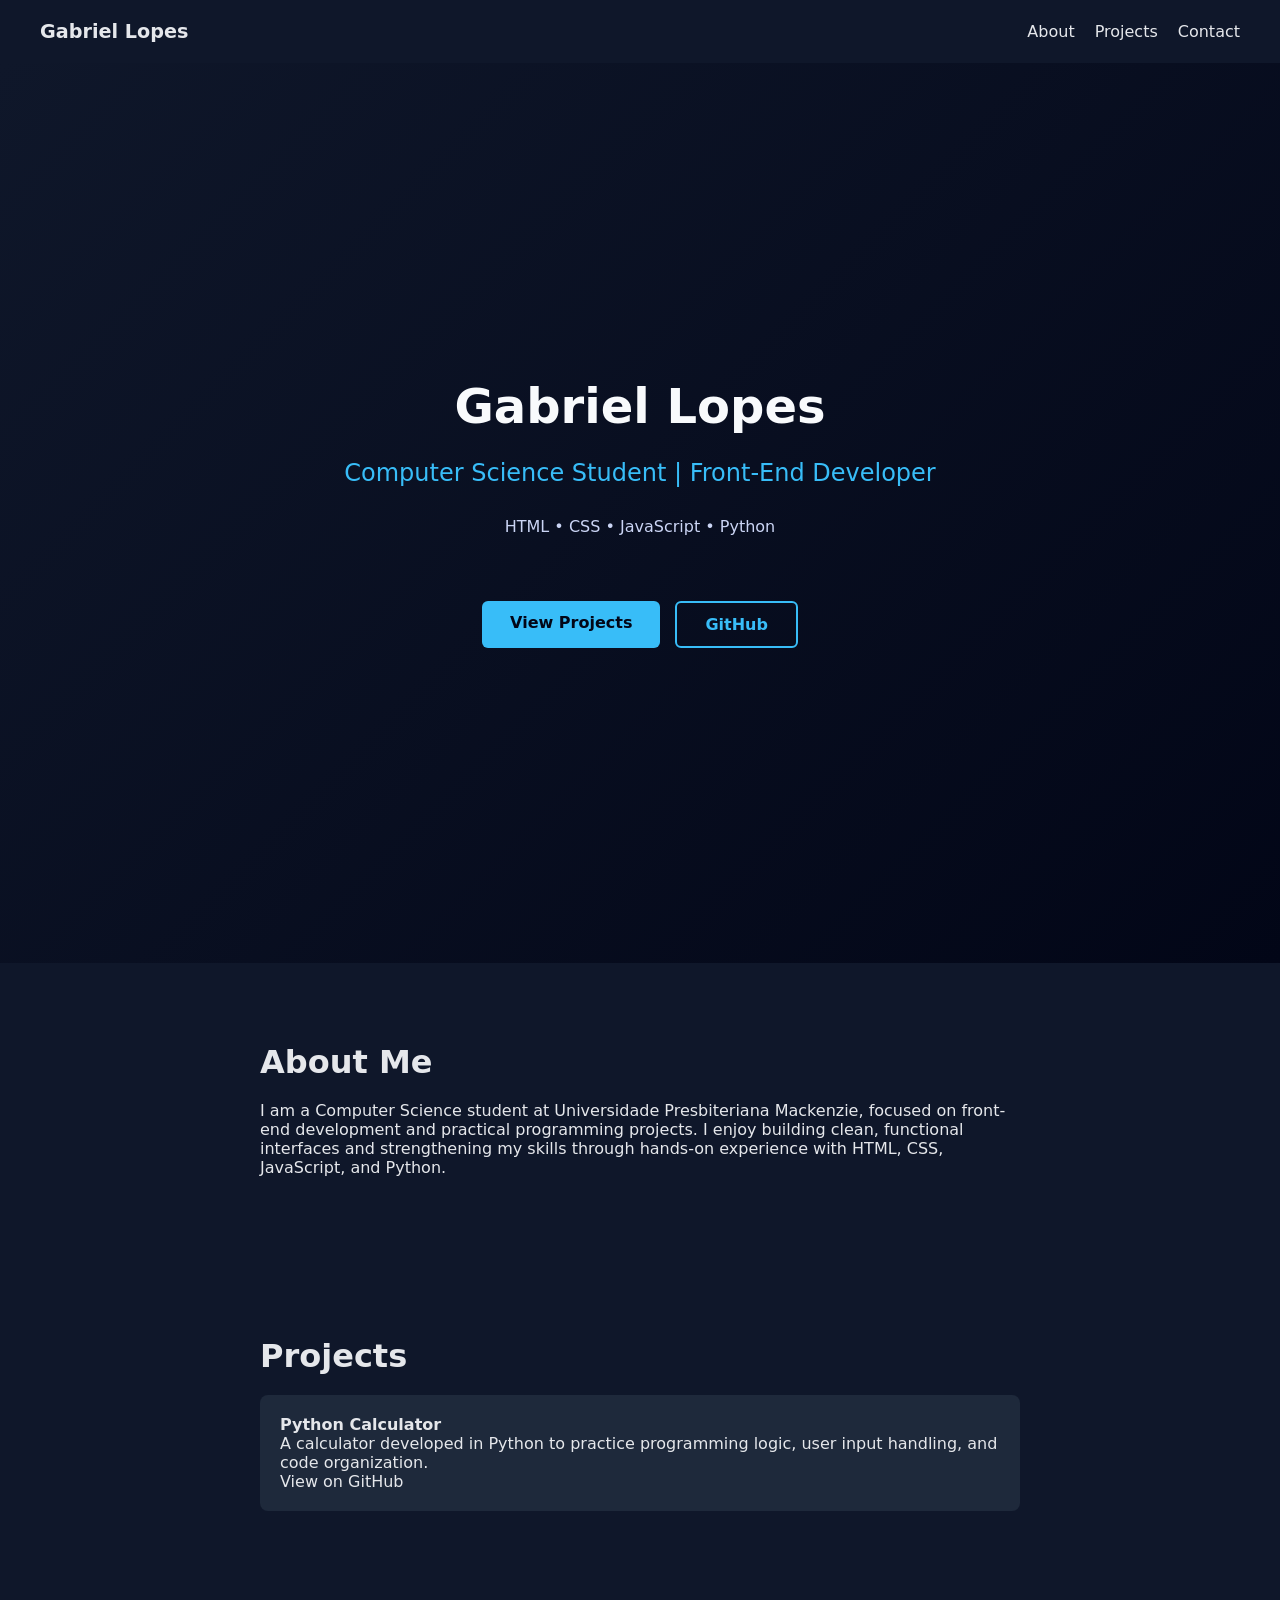
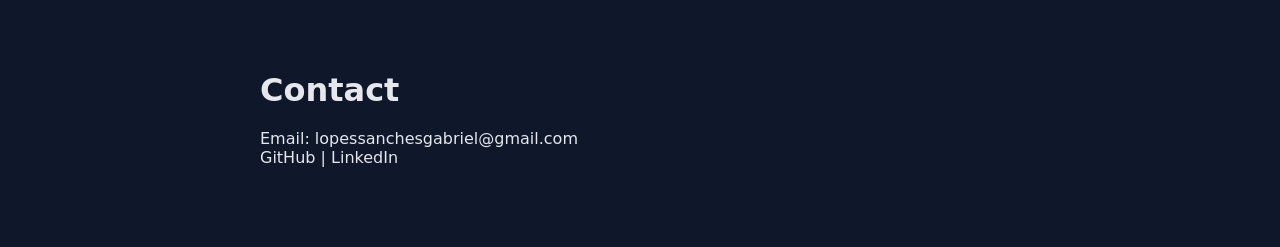
<file: index.html>
<!DOCTYPE html>
<html lang="en">
<head>
  <meta charset="UTF-8">
  <meta name="viewport" content="width=device-width, initial-scale=1.0">
  <title>Gabriel Lopes | Portfolio</title>
  <link rel="stylesheet" href="site/tela-inicial/tela-inicial.css">

  <meta
    name="description"
    content="Gabriel Lopes' portfolio. Computer Science student focused on front-end development, building projects with HTML, CSS, JavaScript, and Python."
  >
  <meta name="author" content="Gabriel Lopes">
  <meta name="robots" content="index, follow">
</head>

<body>
  <header>
    <nav class="nav">
      <a class="logo" href="#">Gabriel Lopes</a>

      <div class="mobile-menu">
        <div></div>
        <div></div>
        <div></div>
      </div>

      <ul class="nav-list">
        <li><a href="#about">About</a></li>
        <li><a href="#projects">Projects</a></li>
        <li><a href="#contact">Contact</a></li>
      </ul>
    </nav>
  </header>

  <main>
    <section class="hero">
      <h1>Gabriel Lopes</h1>
      <h2>Computer Science Student | Front-End Developer</h2>
      <p>HTML • CSS • JavaScript • Python</p>

      <div class="hero-buttons">
        <a href="#projects" class="btn">View Projects</a>
        <a href="https://github.com/GabrielLopesSanches" target="_blank" rel="noopener noreferrer" class="btn outline">GitHub</a>
      </div>
    </section>

    <section id="about" class="section">
      <h3>About Me</h3>
      <p>
        I am a Computer Science student at Universidade Presbiteriana Mackenzie,
        focused on front-end development and practical programming projects.
        I enjoy building clean, functional interfaces and strengthening my skills
        through hands-on experience with HTML, CSS, JavaScript, and Python.
      </p>
    </section>

    <section id="projects" class="section">
      <h3>Projects</h3>

      <div class="projects">
        <div class="card">
          <h4>Python Calculator</h4>
          <p>
            A calculator developed in Python to practice programming logic,
            user input handling, and code organization.
          </p>
          <a href="https://github.com/GabrielLopesSanches/calculadora-python" target="_blank" rel="noopener noreferrer">
            View on GitHub
          </a>
        </div>
      </div>
    </section>

    <section id="contact" class="section">
      <h3>Contact</h3>
      <p>Email: lopessanchesgabriel@gmail.com</p>
      <p>
        <a href="https://github.com/GabrielLopesSanches" target="_blank" rel="noopener noreferrer">GitHub</a> |
        <a href="https://www.linkedin.com/in/gabriel-sanches-932703232" target="_blank" rel="noopener noreferrer">LinkedIn</a>
      </p>
    </section>
  </main>

  <script src="site/tela-inicial/mobile-navbar.js" defer></script>
</body>
</html>
</file>
<file: site/tela-inicial/tela-inicial.css>
* {
  margin: 0;
  padding: 0;
  box-sizing: border-box;
}

body {
  font-family: 'Inter', system-ui, sans-serif;
  background-color: #0f172a;
  color: #e5e7eb;
}

a {
  color: inherit;
  text-decoration: none;
}

.nav {
  display: flex;
  justify-content: space-between;
  align-items: center;
  padding: 20px 40px;
}

.logo {
  font-weight: 700;
  font-size: 1.2rem;
}

.nav-list {
  display: flex;
  gap: 20px;
  list-style: none;
}

.hero {
  min-height: 100vh;
  display: flex;
  flex-direction: column;
  justify-content: center;
  align-items: center;
  text-align: center;
  gap: 15px;
}

.hero h1 {
  font-size: 3rem;
}

.hero h2 {
  font-size: 1.5rem;
  color: #94a3b8;
}

.hero p {
  font-size: 1rem;
}

.hero-buttons {
  display: flex;
  gap: 20px;
  margin-top: 20px;
}

.btn {
  padding: 10px 20px;
  background: #2563eb;
  border-radius: 6px;
}

.btn.outline {
  background: transparent;
  border: 1px solid #2563eb;
}

.section {
  max-width: 800px;
  margin: 0 auto;
  padding: 80px 20px;
  scroll-margin-top: 80px;
}

.section h3 {
  font-size: 2rem;
  margin-bottom: 20px;
}

.projects {
  display: grid;
  grid-template-columns: repeat(auto-fit, minmax(250px, 1fr));
  gap: 20px;
}

.card {
  background: #1e293b;
  padding: 20px;
  border-radius: 8px;
}

.hero {
  min-height: 100vh;
  background: linear-gradient(135deg, #0f172a, #020617);
  color: #f8fafc;

  display: flex;
  flex-direction: column;
  justify-content: center;
  align-items: center;

  text-align: center;
  padding: 0 20px;
}

.hero h1 {
  font-size: 3rem;
  font-weight: 700;
  margin-bottom: 10px;
}

.hero h2 {
  font-size: 1.5rem;
  font-weight: 400;
  color: #38bdf8;
  margin-bottom: 15px;
}

.hero p {
  font-size: 1rem;
  color: #cbd5f5;
  margin-bottom: 30px;
}

.hero-buttons {
  display: flex;
  gap: 15px;
}

.btn {
  padding: 12px 28px;
  border-radius: 6px;
  background: #38bdf8;
  color: #020617;
  font-weight: 600;
  transition: 0.3s;
}

.btn:hover {
  background: #0ea5e9;
}

.btn.outline {
  background: transparent;
  border: 2px solid #38bdf8;
  color: #38bdf8;
}

.btn.outline:hover {
  background: #38bdf8;
  color: #020617;
}

@media (max-width: 768px) {
  .hero h1 {
    font-size: 2.2rem;
  }

  .hero h2 {
    font-size: 1.2rem;
  }

  .hero-buttons {
    flex-direction: column;
    width: 100%;
  }

  .btn {
    width: 100%;
    text-align: center;
  }
}
html{
  scroll-behavior: smooth;
}
</file>
